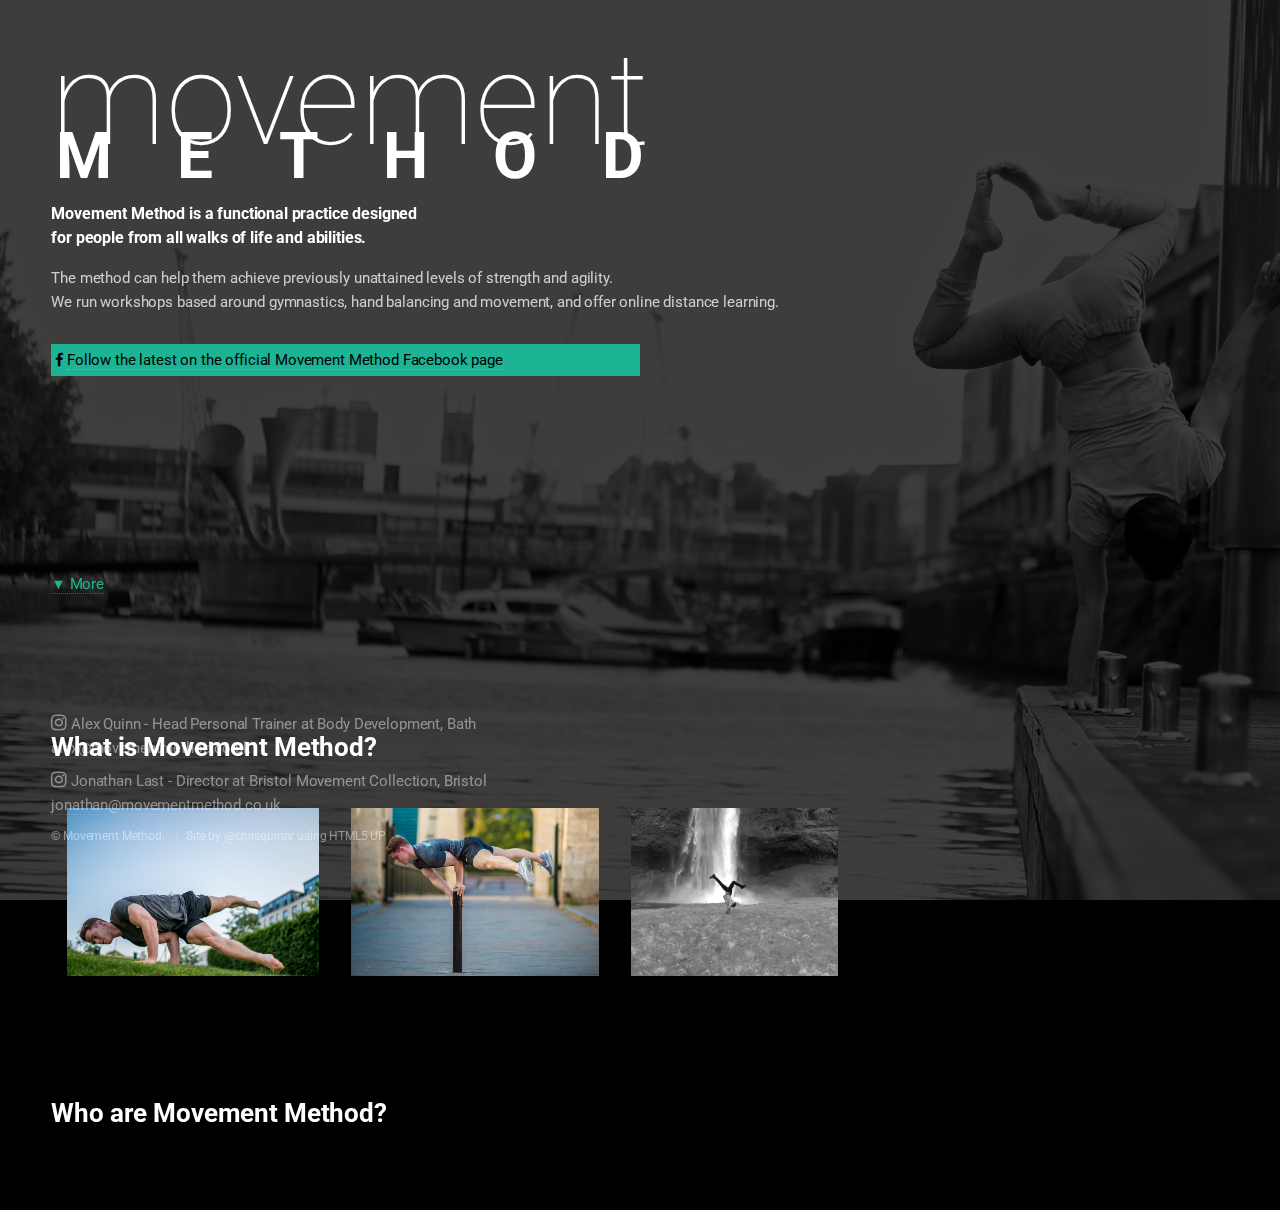
<file: index.html>
<!DOCTYPE HTML>
<!--
	Eventually by HTML5 UP
	html5up.net | @ajlkn
	Free for personal and commercial use under the CCA 3.0 license (html5up.net/license)
-->
<html>
	<head>
		<title>Movement Method TEST 2 </title>
		<meta charset="utf-8" />
		<meta name="viewport" content="width=device-width, initial-scale=1, user-scalable=no" />
		<!--[if lte IE 8]><script src="assets/js/ie/html5shiv.js"></script><![endif]-->
		<link rel="stylesheet" href="assets/css/main.css" />
    <link rel="stylesheet" href="assets/css/custom.css" />
		<!--[if lte IE 8]><link rel="stylesheet" href="assets/css/ie8.css" /><![endif]-->
		<!--[if lte IE 9]><link rel="stylesheet" href="assets/css/ie9.css" /><![endif]-->
	</head>
	<body>

		<!-- Header -->
			<header id="header">
        
          <span id="upper">
            Movement
          </span>
          <br>  
          <span id="lower">
            Method
          </span>
        
        
        <h4 class='subtitle'>Movement Method is a functional practice designed<br> for people from all walks of life and abilities. </h4>  

			</header>
    
      <p class="signup-form">
        The method can help them achieve previously unattained levels of strength and agility.
        <br>
        We run workshops based around gymnastics, hand balancing and movement, and offer online distance learning.
      </p>
       <p class='cta'><a href="#" class="icon fa-facebook"><span class="label">Facebook</span></a> <a href='https://www.facebook.com/groups/1803613009850304/' class=''>Follow the latest on the official Movement Method Facebook page</a></p>
    
    <div class="break">
      <p class='more'>
        <a href='#what'>&#9660; More</a>
      </p>
    </div>
		<!-- Signup Form -->

<!--
			<form id="signup-form" method="post" action="#">
				<input type="email" name="email" id="email" placeholder="Email Address" />
				<input type="submit" value="Sign Up" />
			</form>
-->

    <div class="break" id='what'>
      <h2>What is Movement Method?</h2>
    </div>

    <div class="gallery">
        <img src='images/2.jpg' class='thumb'>
        <img src='images/3.jpg' class='thumb'>
        <img src='images/4.jpg' class='thumb'>
    </div>
    
    <div class="break">
      <h2>Who are Movement Method?</h2>
    </div>
		<!-- Footer -->
			<footer id="footer">
       
				<ul class="icons">	
        <li><a href="https://www.instagram.com/alexquinnpt/" class="icon fa-instagram"><span class="label">Alex Quinn</span></a><span class="label"> Alex Quinn - Head Personal Trainer at Body Development, Bath<br><a href='mailto:alex@movementmethod.co.uk'>alex@movementmethod.co.uk</a></span></li>  
        </ul>
        <ul class="icons">
          <li><a href="https://www.instagram.com/Standhander" class="icon fa-instagram"><span class="label">Jonathan Last</span></a><span class="label"> Jonathan Last - Director at Bristol Movement Collection, Bristol<br><a href='mailto:jonathan@movementmethod.co.uk'>jonathan@movementmethod.co.uk</a></span></li>
				</ul>
				<ul class="copyright">
					<li>&copy; Movement Method.</li>
          <li> Site by<a href='https://twitter.com/chrisquinnr'> @chrisquinnr</a> using <a href="http://html5up.net">HTML5 UP</a></li>
				</ul>
			</footer>

		<!-- Scripts -->
			<!--[if lte IE 8]><script src="assets/js/ie/respond.min.js"></script><![endif]-->
			<script src="assets/js/main.js"></script>

	</body>
</html>
</file>
<file: assets/css/custom.css>
.subtitle {
  padding-top:1em;
}

.gallery {
  display:block;
  clear:both;
}

.cta {
  background: #1cb495;
  padding:4px;
  width:50%;
  max-width: 50%;
}
.cta a {
  color:black;
}

.cta a:hover{
  color:white !important;
}

@media screen and (max-width: 736px) {

  .cta {
      border:2px solid #1cb495 !important;
  padding:4px;
  width:100%;
  max-width: 100%;
  }

}


@media screen and (max-width: 1680px) {

  .thumb {
    float:left;
    padding:1rem;
    height:200px;
    max-height:200px;
  }
  
  .break{
    margin-top:5vw;
  }

  .more{
    margin-top:0vw;
  }

}

@media screen and (max-width: 1280px) {

  .thumb {
    float:left;
    padding:1rem;
    height:200px;
    max-height:200px;
  }
  
  .break{
    margin-top:8vw;
  }

  .more{
    margin-top:5vw;
  }

}

@media screen and (max-width: 736px) {

  .thumb {
    float:left;
    padding:1rem;
    height:200px;
    max-height:200px;
  }
  
  .break{
    margin-top:15vw;
  }

  .more{
    margin-top:10vw;
  }

}

@media screen and (max-width: 360px) {

  .thumb {
    float:left;
    padding:1rem;
    height:200px;
    max-height:200px;
  }

  .break{
    margin-top:15vw;
  }

  .more{
    margin-top:10vw;
  }
}

@media screen and (max-height: 640px) {

  .thumb {
    float:left;
    padding:1rem;
    height:200px;
    max-height:200px;
  }
  .break{
    margin-top:15vw;
  }

  .more{
    margin-top:10vw;
  }

}
</file>
<file: assets/css/ie8.css>
/*
	Eventually by HTML5 UP
	html5up.net | @ajlkn
	Free for personal and commercial use under the CCA 3.0 license (html5up.net/license)
*/

/* BG */

	#bg {
		-ms-filter: "progid:DXImageTransform.Microsoft.Alpha(Opacity=25)";
	}

/* Type */

	body, input, select, textarea {
		color: #fff;
	}

/* Form */

	input[type="text"],
	input[type="password"],
	input[type="email"],
	select,
	textarea {
		border: solid 2px #fff;
	}
</file>
<file: assets/css/ie9.css>
/*
	Eventually by HTML5 UP
	html5up.net | @ajlkn
	Free for personal and commercial use under the CCA 3.0 license (html5up.net/license)
*/

/* Signup Form */

	#signup-form > * {
		display: inline-block;
		vertical-align: top;
	}
</file>
<file: assets/css/main.css>
@import url(font-awesome.min.css);
@import url("http://fonts.googleapis.com/css?family=Roboto:100,400,700");

/*
	Eventually by HTML5 UP
	html5up.net | @ajlkn
	Free for personal and commercial use under the CCA 3.0 license (html5up.net/license)
*/

/* Reset */

	html, body, div, span, applet, object, iframe, h1, h2, h3, h4, h5, h6, p, blockquote, pre, a, abbr, acronym, address, big, cite, code, del, dfn, em, img, ins, kbd, q, s, samp, small, strike, strong, sub, sup, tt, var, b, u, i, center, dl, dt, dd, ol, ul, li, fieldset, form, label, legend, table, caption, tbody, tfoot, thead, tr, th, td, article, aside, canvas, details, embed, figure, figcaption, footer, header, hgroup, menu, nav, output, ruby, section, summary, time, mark, audio, video {
		margin: 0;
		padding: 0;
		border: 0;
		font-size: 100%;
		font: inherit;
		vertical-align: baseline;
	}

	article, aside, details, figcaption, figure, footer, header, hgroup, menu, nav, section {
		display: block;
	}

	body {
		line-height: 1;
	}

	ol, ul {
		list-style: none;
	}

	blockquote, q {
		quotes: none;
	}

	blockquote:before, blockquote:after, q:before, q:after {
		content: '';
		content: none;
	}

	table {
		border-collapse: collapse;
		border-spacing: 0;
	}

	body {
		-webkit-text-size-adjust: none;
	}

/* Box Model */

	*, *:before, *:after {
		-moz-box-sizing: border-box;
		-webkit-box-sizing: border-box;
		box-sizing: border-box;
	}

/* Basic */

	@-ms-viewport {
		width: device-width;
	}

	body {
		-ms-overflow-style: scrollbar;
	}

	@media screen and (max-width: 480px) {

		html, body {
			min-width: 320px;
		}

	}

	html, body {
/*		height: 100%;*/
		overflow-x: hidden;
		width: 100%;
	}

		@media screen and (max-height: 640px) {

			html, body {
				height: auto;
				min-height: 100%;
			}

		}

	body {
		display: -moz-flex;
		display: -webkit-flex;
		display: -ms-flex;
		display: flex;
		-moz-flex-direction: column;
		-webkit-flex-direction: column;
		-ms-flex-direction: column;
		flex-direction: column;
		-moz-justify-content: center;
		-webkit-justify-content: center;
		-ms-justify-content: center;
		justify-content: center;
		background-color: #000;
		padding: 6em 4em 4em 4em;
	}

		body > * {
			position: relative;
			z-index: 2;
		}

		body.is-loading *, body.is-loading *:before, body.is-loading *:after {
			-moz-animation: none !important;
			-webkit-animation: none !important;
			-ms-animation: none !important;
			animation: none !important;
			-moz-transition: none !important;
			-webkit-transition: none !important;
			-ms-transition: none !important;
			transition: none !important;
		}

		@media screen and (max-width: 1680px) {

			body {
				padding: 6em 3.5em 3.5em 3.5em;
			}

		}

		@media screen and (max-width: 736px) {

			body {
				padding: 5em 2em 2em 2em;
			}

		}

		@media screen and (max-width: 360px) {

			body {
				padding: 5em 1.25em 1.25em 1.25em;
			}

		}

/* BG */

	#bg {
		-moz-transition: opacity 2s ease-in-out;
		-webkit-transition: opacity 2s ease-in-out;
		-ms-transition: opacity 2s ease-in-out;
		transition: opacity 2s ease-in-out;
		height: 100%;
		left: 0;
		opacity: 0.25;
		position: fixed;
		top: 0;
		width: 100%;
		z-index: 1;
	}

		#bg div {
			-moz-transition: opacity 3s ease, visibility 3s;
			-webkit-transition: opacity 3s ease, visibility 3s;
			-ms-transition: opacity 3s ease, visibility 3s;
			transition: opacity 3s ease, visibility 3s;
			background-size: cover;
			height: 100%;
			left: 0;
			opacity: 0;
			position: absolute;
			top: 0;
			visibility: hidden;
			width: 150%;
		}

			#bg div.visible {
				-moz-animation: bg 45s linear infinite;
				-webkit-animation: bg 45s linear infinite;
				-ms-animation: bg 45s linear infinite;
				animation: bg 45s linear infinite;
				opacity: 1;
				visibility: visible;
				z-index: 1;
			}

				#bg div.visible.top {
					z-index: 2;
				}

				@media screen and (max-width: 1280px) {

					#bg div.visible {
						-moz-animation: bg 29.25s linear infinite;
						-webkit-animation: bg 29.25s linear infinite;
						-ms-animation: bg 29.25s linear infinite;
						animation: bg 29.25s linear infinite;
					}

				}

				@media screen and (max-width: 736px) {

					#bg div.visible {
						-moz-animation: bg 18s linear infinite;
						-webkit-animation: bg 18s linear infinite;
						-ms-animation: bg 18s linear infinite;
						animation: bg 18s linear infinite;
					}

				}

			#bg div:only-child {
				-moz-animation-direction: alternate !important;
				-webkit-animation-direction: alternate !important;
				-ms-animation-direction: alternate !important;
				animation-direction: alternate !important;
			}

		body.is-loading #bg {
			opacity: 0;
		}

	@-moz-keyframes bg {
		0% {
			-moz-transform: translateX(0);
			-webkit-transform: translateX(0);
			-ms-transform: translateX(0);
			transform: translateX(0);
		}

		100% {
			-moz-transform: translateX(-25%);
			-webkit-transform: translateX(-25%);
			-ms-transform: translateX(-25%);
			transform: translateX(-25%);
		}
	}

	@-webkit-keyframes bg {
		0% {
			-moz-transform: translateX(0);
			-webkit-transform: translateX(0);
			-ms-transform: translateX(0);
			transform: translateX(0);
		}

		100% {
			-moz-transform: translateX(-25%);
			-webkit-transform: translateX(-25%);
			-ms-transform: translateX(-25%);
			transform: translateX(-25%);
		}
	}

	@-ms-keyframes bg {
		0% {
			-moz-transform: translateX(0);
			-webkit-transform: translateX(0);
			-ms-transform: translateX(0);
			transform: translateX(0);
		}

		100% {
			-moz-transform: translateX(-25%);
			-webkit-transform: translateX(-25%);
			-ms-transform: translateX(-25%);
			transform: translateX(-25%);
		}
	}

	@keyframes bg {
		0% {
			-moz-transform: translateX(0);
			-webkit-transform: translateX(0);
			-ms-transform: translateX(0);
			transform: translateX(0);
		}

		100% {
			-moz-transform: translateX(-25%);
			-webkit-transform: translateX(-25%);
			-ms-transform: translateX(-25%);
			transform: translateX(-25%);
		}
	}

/* Type */

	body, input, select, textarea {
		color: rgba(255, 255, 255, 0.75);
		font-family: "Roboto", sans-serif;
		font-size: 16pt;
		font-weight: 400;
		letter-spacing: -0.01em;
		line-height: 1.65em;
	}

		@media screen and (max-width: 1680px) {

			body, input, select, textarea {
				font-size: 12pt;
			}

		}

		@media screen and (max-width: 1280px) {

			body, input, select, textarea {
				font-size: 11pt;
			}

		}

		@media screen and (max-width: 980px) {

			body, input, select, textarea {
				font-size: 12pt;
			}

		}

		@media screen and (max-width: 736px) {

			body, input, select, textarea {
				font-size: 12pt;
			}

		}

		@media screen and (max-width: 480px) {

			body, input, select, textarea {
				font-size: 12pt;
			}

		}

	a {
		-moz-transition: border-bottom-color 0.2s ease, color 0.2s ease;
		-webkit-transition: border-bottom-color 0.2s ease, color 0.2s ease;
		-ms-transition: border-bottom-color 0.2s ease, color 0.2s ease;
		transition: border-bottom-color 0.2s ease, color 0.2s ease;
		border-bottom: dotted 1px rgba(255, 255, 255, 0.25);
		color: #1cb495;
		text-decoration: none;
	}

		a:hover {
			border-bottom-color: transparent;
			color: #1cb495 !important;
			text-decoration: none;
		}

	strong, b {
		color: #fff;
		font-weight: 700;
	}

	em, i {
		font-style: italic;
	}

	p {
		margin: 0 0 2em 0;
	}

	h1, h2, h3, h4, h5, h6 {
		color: #fff;
		font-weight: 700;
		line-height: 1em;
		margin: 0 0 1em 0;
	}

		h1 a, h2 a, h3 a, h4 a, h5 a, h6 a {
			color: inherit;
			text-decoration: none;
		}

	h1 {
		font-size: 2.5em;
		line-height: 1.25em;
	}

	h2 {
		font-size: 1.75em;
		line-height: 1.5em;
	}

	h3 {
		font-size: 1.35em;
		line-height: 1.5em;
	}

	h4 {
		font-size: 1.1em;
		line-height: 1.5em;
	}

	h5 {
		font-size: 0.9em;
		line-height: 1.5em;
	}

	h6 {
		font-size: 0.7em;
		line-height: 1.5em;
	}

	sub {
		font-size: 0.8em;
		position: relative;
		top: 0.5em;
	}

	sup {
		font-size: 0.8em;
		position: relative;
		top: -0.5em;
	}

	blockquote {
		border-left: solid 8px rgba(255, 255, 255, 0.35);
		font-style: italic;
		margin: 0 0 2em 0;
		padding: 0.5em 0 0.5em 2em;
	}

	code {
		background: rgba(255, 255, 255, 0.125);
		border-radius: 6px;
		border: solid 2px rgba(255, 255, 255, 0.35);
		font-family: "Courier New", monospace;
		font-size: 0.9em;
		margin: 0 0.25em;
		padding: 0.25em 0.65em;
	}

	pre {
		-webkit-overflow-scrolling: touch;
		font-family: "Courier New", monospace;
		font-size: 0.9em;
		margin: 0 0 2em 0;
	}

		pre code {
			display: block;
			line-height: 1.75em;
			padding: 1em 1.5em;
			overflow-x: auto;
		}

	hr {
		border: 0;
		border-bottom: solid 2px rgba(255, 255, 255, 0.35);
		margin: 2em 0;
	}

		hr.major {
			margin: 3em 0;
		}

/* Section/Article */

	section.special, article.special {
		text-align: center;
	}

	header p {
		color: rgba(255, 255, 255, 0.5);
		position: relative;
		margin: 0 0 1.5em 0;
	}

	header h2 + p {
		font-size: 1.25em;
		margin-top: -1em;
		line-height: 1.5em;
	}

	header h3 + p {
		font-size: 1.1em;
		margin-top: -0.8em;
		line-height: 1.5em;
	}

	header h4 + p,
	header h5 + p,
	header h6 + p {
		font-size: 0.9em;
		margin-top: -0.6em;
		line-height: 1.5em;
	}

	@media screen and (max-width: 980px) {

		header br {
			display: none;
		}

	}

	@media screen and (max-width: 736px) {

		header br {
			display: inline;
		}

	}

	@media screen and (max-width: 480px) {

		header br {
			display: none;
		}

	}

/* Icon */

	.icon {
		text-decoration: none;
		border-bottom: none;
		position: relative;
	}

		.icon:before {
			-moz-osx-font-smoothing: grayscale;
			-webkit-font-smoothing: antialiased;
			font-family: FontAwesome;
			font-style: normal;
			font-weight: normal;
			text-transform: none !important;
		}

		.icon > .label {
			display: none;
		}

/* List */

	ol {
		list-style: decimal;
		margin: 0 0 2em 0;
		padding-left: 1.25em;
	}

		ol li {
			padding-left: 0.25em;
		}

	ul {
		list-style: disc;
		margin: 0 0 2em 0;
		padding-left: 1em;
	}

		ul li {
			padding-left: 0.5em;
		}

		ul.icons {
			cursor: default;
			list-style: none;
			padding-left: 0;
		}

			ul.icons li {
				display: inline-block;
				padding: 0 1em 0 0;
			}

				ul.icons li:last-child {
					padding-right: 0;
				}

				ul.icons li .icon:before {
					font-size: 1.25em;
				}

				ul.icons li a {
					color: inherit;
				}

/* Form */

	form {
		margin: 0 0 2em 0;
	}

		form .message {
			text-decoration: none;
			-moz-transition: opacity 0.2s ease-in-out, -moz-transform 0.2s ease-in-out;
			-webkit-transition: opacity 0.2s ease-in-out, -webkit-transform 0.2s ease-in-out;
			-ms-transition: opacity 0.2s ease-in-out, -ms-transform 0.2s ease-in-out;
			transition: opacity 0.2s ease-in-out, transform 0.2s ease-in-out;
			-moz-transform: scale(1.05);
			-webkit-transform: scale(1.05);
			-ms-transform: scale(1.05);
			transform: scale(1.05);
			height: 2.75em;
			line-height: 2.75em;
			opacity: 0;
		}

			form .message:before {
				-moz-osx-font-smoothing: grayscale;
				-webkit-font-smoothing: antialiased;
				font-family: FontAwesome;
				font-style: normal;
				font-weight: normal;
				text-transform: none !important;
			}

			form .message:before {
				margin-right: 0.5em;
			}

			form .message.visible {
				-moz-transform: scale(1);
				-webkit-transform: scale(1);
				-ms-transform: scale(1);
				transform: scale(1);
				opacity: 1;
			}

			form .message.success {
				color: #1cb495;
			}

				form .message.success:before {
					content: '\f00c';
				}

			form .message.failure {
				color: #ff2361;
			}

				form .message.failure:before {
					content: '\f119';
				}

	label {
		color: #fff;
		display: block;
		font-size: 0.9em;
		font-weight: 700;
		margin: 0 0 1em 0;
	}

	@-moz-keyframes focus {
		0% {
			-moz-transform: scale(1);
			-webkit-transform: scale(1);
			-ms-transform: scale(1);
			transform: scale(1);
		}

		50% {
			-moz-transform: scale(1.025);
			-webkit-transform: scale(1.025);
			-ms-transform: scale(1.025);
			transform: scale(1.025);
		}

		100% {
			-moz-transform: scale(1);
			-webkit-transform: scale(1);
			-ms-transform: scale(1);
			transform: scale(1);
		}
	}

	@-webkit-keyframes focus {
		0% {
			-moz-transform: scale(1);
			-webkit-transform: scale(1);
			-ms-transform: scale(1);
			transform: scale(1);
		}

		50% {
			-moz-transform: scale(1.025);
			-webkit-transform: scale(1.025);
			-ms-transform: scale(1.025);
			transform: scale(1.025);
		}

		100% {
			-moz-transform: scale(1);
			-webkit-transform: scale(1);
			-ms-transform: scale(1);
			transform: scale(1);
		}
	}

	@-ms-keyframes focus {
		0% {
			-moz-transform: scale(1);
			-webkit-transform: scale(1);
			-ms-transform: scale(1);
			transform: scale(1);
		}

		50% {
			-moz-transform: scale(1.025);
			-webkit-transform: scale(1.025);
			-ms-transform: scale(1.025);
			transform: scale(1.025);
		}

		100% {
			-moz-transform: scale(1);
			-webkit-transform: scale(1);
			-ms-transform: scale(1);
			transform: scale(1);
		}
	}

	@keyframes focus {
		0% {
			-moz-transform: scale(1);
			-webkit-transform: scale(1);
			-ms-transform: scale(1);
			transform: scale(1);
		}

		50% {
			-moz-transform: scale(1.025);
			-webkit-transform: scale(1.025);
			-ms-transform: scale(1.025);
			transform: scale(1.025);
		}

		100% {
			-moz-transform: scale(1);
			-webkit-transform: scale(1);
			-ms-transform: scale(1);
			transform: scale(1);
		}
	}

	input[type="text"],
	input[type="password"],
	input[type="email"],
	select,
	textarea {
		-moz-appearance: none;
		-webkit-appearance: none;
		-ms-appearance: none;
		appearance: none;
		-moz-transform: scale(1);
		-webkit-transform: scale(1);
		-ms-transform: scale(1);
		transform: scale(1);
		-moz-transition: border-color 0.2s ease, background-color 0.2s ease;
		-webkit-transition: border-color 0.2s ease, background-color 0.2s ease;
		-ms-transition: border-color 0.2s ease, background-color 0.2s ease;
		transition: border-color 0.2s ease, background-color 0.2s ease;
		background-color: transparent;
		border-radius: 6px;
		border: none;
		border: solid 2px rgba(255, 255, 255, 0.35);
		color: inherit;
		display: block;
		outline: 0;
		padding: 0 1em;
		text-decoration: none;
		width: 100%;
	}

		input[type="text"]:invalid,
		input[type="password"]:invalid,
		input[type="email"]:invalid,
		select:invalid,
		textarea:invalid {
			box-shadow: none;
		}

		input[type="text"]:focus,
		input[type="password"]:focus,
		input[type="email"]:focus,
		select:focus,
		textarea:focus {
			-moz-animation: focus 0.1s;
			-webkit-animation: focus 0.1s;
			-ms-animation: focus 0.1s;
			animation: focus 0.1s;
			background-color: rgba(255, 255, 255, 0.125);
			border-color: #1cb495;
		}

	.select-wrapper {
		text-decoration: none;
		display: block;
		position: relative;
	}

		.select-wrapper:before {
			-moz-osx-font-smoothing: grayscale;
			-webkit-font-smoothing: antialiased;
			font-family: FontAwesome;
			font-style: normal;
			font-weight: normal;
			text-transform: none !important;
		}

		.select-wrapper:before {
			color: rgba(255, 255, 255, 0.35);
			content: '\f078';
			display: block;
			height: 2.75em;
			line-height: 2.75em;
			pointer-events: none;
			position: absolute;
			right: 0;
			text-align: center;
			top: 0;
			width: 2.75em;
		}

		.select-wrapper select::-ms-expand {
			display: none;
		}

	input[type="text"],
	input[type="password"],
	input[type="email"],
	select {
		height: 2.75em;
	}

	textarea {
		padding: 0.75em 1em;
	}

	input[type="checkbox"],
	input[type="radio"] {
		-moz-appearance: none;
		-webkit-appearance: none;
		-ms-appearance: none;
		appearance: none;
		display: block;
		float: left;
		margin-right: -2em;
		opacity: 0;
		width: 1em;
		z-index: -1;
	}

		input[type="checkbox"] + label,
		input[type="radio"] + label {
			text-decoration: none;
			color: rgba(255, 255, 255, 0.75);
			cursor: pointer;
			display: inline-block;
			font-size: 1em;
			font-weight: 400;
			padding-left: 2.4em;
			padding-right: 0.75em;
			position: relative;
		}

			input[type="checkbox"] + label:before,
			input[type="radio"] + label:before {
				-moz-osx-font-smoothing: grayscale;
				-webkit-font-smoothing: antialiased;
				font-family: FontAwesome;
				font-style: normal;
				font-weight: normal;
				text-transform: none !important;
			}

			input[type="checkbox"] + label:before,
			input[type="radio"] + label:before {
				background: rgba(255, 255, 255, 0.125);
				border-radius: 6px;
				border: solid 2px rgba(255, 255, 255, 0.35);
				content: '';
				display: inline-block;
				height: 1.65em;
				left: 0;
				line-height: 1.58125em;
				position: absolute;
				text-align: center;
				top: 0;
				width: 1.65em;
			}

		input[type="checkbox"]:checked + label:before,
		input[type="radio"]:checked + label:before {
			background: #1cb495;
			border-color: #1cb495;
			color: #ffffff;
			content: '\f00c';
		}

		input[type="checkbox"]:focus + label:before,
		input[type="radio"]:focus + label:before {
			border-color: #1cb495;
			box-shadow: 0 0 0 2px #1cb495;
		}

	input[type="checkbox"] + label:before {
		border-radius: 6px;
	}

	input[type="radio"] + label:before {
		border-radius: 100%;
	}

	::-webkit-input-placeholder {
		color: rgba(255, 255, 255, 0.5) !important;
		opacity: 1.0;
	}

	:-moz-placeholder {
		color: rgba(255, 255, 255, 0.5) !important;
		opacity: 1.0;
	}

	::-moz-placeholder {
		color: rgba(255, 255, 255, 0.5) !important;
		opacity: 1.0;
	}

	:-ms-input-placeholder {
		color: rgba(255, 255, 255, 0.5) !important;
		opacity: 1.0;
	}

	.formerize-placeholder {
		color: rgba(255, 255, 255, 0.5) !important;
		opacity: 1.0;
	}

/* Button */

	input[type="submit"],
	input[type="reset"],
	input[type="button"],
	button,
	.button {
		-moz-appearance: none;
		-webkit-appearance: none;
		-ms-appearance: none;
		appearance: none;
		-moz-transition: background-color 0.2s ease-in-out, color 0.2s ease-in-out, opacity 0.2s ease-in-out;
		-webkit-transition: background-color 0.2s ease-in-out, color 0.2s ease-in-out, opacity 0.2s ease-in-out;
		-ms-transition: background-color 0.2s ease-in-out, color 0.2s ease-in-out, opacity 0.2s ease-in-out;
		transition: background-color 0.2s ease-in-out, color 0.2s ease-in-out, opacity 0.2s ease-in-out;
		background-color: #1cb495;
		border-radius: 6px;
		border: 0;
		color: #ffffff !important;
		cursor: pointer;
		display: inline-block;
		font-weight: 700;
		height: 2.75em;
		line-height: 2.75em;
		padding: 0 1.125em;
		text-align: center;
		text-decoration: none;
		white-space: nowrap;
	}

		input[type="submit"]:hover,
		input[type="reset"]:hover,
		input[type="button"]:hover,
		button:hover,
		.button:hover {
			background-color: #1fcaa7;
		}

		input[type="submit"]:active,
		input[type="reset"]:active,
		input[type="button"]:active,
		button:active,
		.button:active {
			background-color: #199e83;
		}

		input[type="submit"].disabled, input[type="submit"]:disabled,
		input[type="reset"].disabled,
		input[type="reset"]:disabled,
		input[type="button"].disabled,
		input[type="button"]:disabled,
		button.disabled,
		button:disabled,
		.button.disabled,
		.button:disabled {
			opacity: 0.5;
		}

		@media screen and (max-width: 480px) {

			input[type="submit"],
			input[type="reset"],
			input[type="button"],
			button,
			.button {
				padding: 0;
			}

		}

/* Header */

  #upper  {
    color:white;
    text-transform: lowercase;
    font-weight: 100;
		font-size: 10vw;
		margin: 0 0 0.55em 0;
    margin-bottom:1vw;
	}

	#lower {
    color:white;
    padding: 5px;
    text-transform: uppercase;
    font-weight: 700;
		font-size: 5vw;
    line-height: 0.2em;
    letter-spacing: 1.01em;
	}

	#header p {
		font-size: 1.35em;
		line-height: 1.65em;
	}

	#header a {
		color: inherit;
	}

	@media screen and (max-width: 736px) {

		#header h1 {
			font-size: 2em;
		}

		#header p {
			font-size: 1em;
		}

	}

	@media screen and (max-width: 480px) {

		#header {
			margin: 0 0 1em 0;
		}

	}

/* Signup Form */

	#signup-form {
		display: -moz-flex;
		display: -webkit-flex;
		display: -ms-flex;
		display: flex;
		position: relative;
	}

		#signup-form input[type="text"],
		#signup-form input[type="password"],
		#signup-form input[type="email"] {
			width: 18em;
		}

		#signup-form > * {
			margin: 0 0 0 1em;
		}

		#signup-form > :first-child {
			margin: 0 0 0 0;
		}

		@media screen and (max-width: 480px) {

			#signup-form {
				-moz-flex-direction: column;
				-webkit-flex-direction: column;
				-ms-flex-direction: column;
				flex-direction: column;
			}

				#signup-form input[type="type"],
				#signup-form input[type="password"],
				#signup-form input[type="email"] {
					width: 100%;
				}

				#signup-form > * {
					margin: 1.25em 0 0 0;
				}

				#signup-form .message {
					bottom: -1.5em;
					font-size: 0.9em;
					height: 1em;
					left: 0;
					line-height: inherit;
					margin-top: 0;
					position: absolute;
				}

		}

/* Footer */

	#footer {
		-moz-transition: opacity 0.5s ease-in-out;
		-webkit-transition: opacity 0.5s ease-in-out;
		-ms-transition: opacity 0.5s ease-in-out;
		transition: opacity 0.5s ease-in-out;
		bottom: 4em;
		color: rgba(255, 255, 255, 0.9);
		left: 4em;
		opacity: 0.5;
		position: absolute;
	}

		#footer .icons {
			margin: 0 0 0.5em 0;
		}

		#footer .copyright {
			font-size: 0.8em;
			list-style: none;
			padding: 0;
		}

			#footer .copyright li {
				border-left: solid 1px rgba(255, 255, 255, 0.25);
				display: inline-block;
				line-height: 1em;
				margin: 0 0 0 0.75em;
				padding: 0 0 0 0.75em;
			}

				#footer .copyright li:first-child {
					border-left: 0;
					margin-left: 0;
					padding-left: 0;
				}

			#footer .copyright a {
				color: inherit;
			}

		#footer:hover {
			opacity: 1;
		}

		#footer > :last-child {
			margin-bottom: 0;
		}

		@media screen and (max-width: 1680px) {

			#footer {
				bottom: 3.5em;
				left: 3.5em;
			}

		}

		@media screen and (max-width: 736px) {

			#footer {
				bottom: 2em;
				left: 2em;
			}

		}

		@media screen and (max-width: 360px) {

			#footer {
				bottom: 1.25em;
				left: 1.25em;
			}

		}

		@media screen and (max-height: 640px) {

			#footer {
				bottom: auto;
				left: auto;
				margin: 1em 0 0 0;
				position: relative;
			}

		}
</file>
